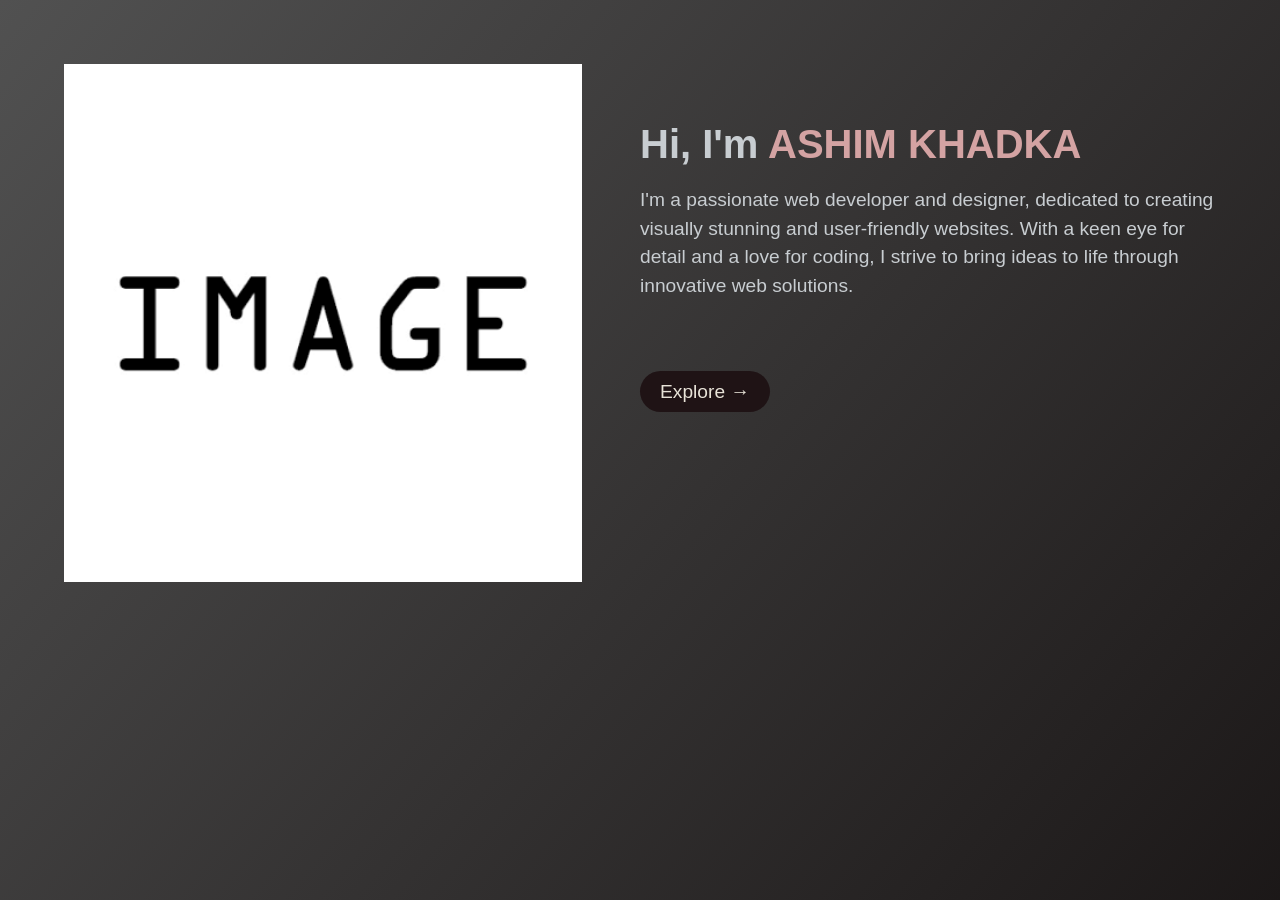
<file: index.html>
<!DOCTYPE html>
<html lang="en">
    <head>
        <title id = "title">portfolio</title>
           <link rel="stylesheet" type="text/css" href="index.css">
    </head>
    <body>
<div class="landing">
    <div class="content">
                    <div class="container1">
                         <img src="images/pic/images.png">
                     </div>
                     <div class="container1">
                                <h1>Hi, I'm <span class="altcolor">ASHIM KHADKA</span></h1>
                             <p>I'm a passionate web developer and designer, dedicated to creating visually stunning and user-friendly websites. With a keen eye for detail and a love for coding, I strive to bring ideas to life through innovative web solutions.</p>
                             <a href="pages/home.html" class="btn1">Explore &rarr;</a>
                     </div>



</div>
    </body>

</html>
</file>
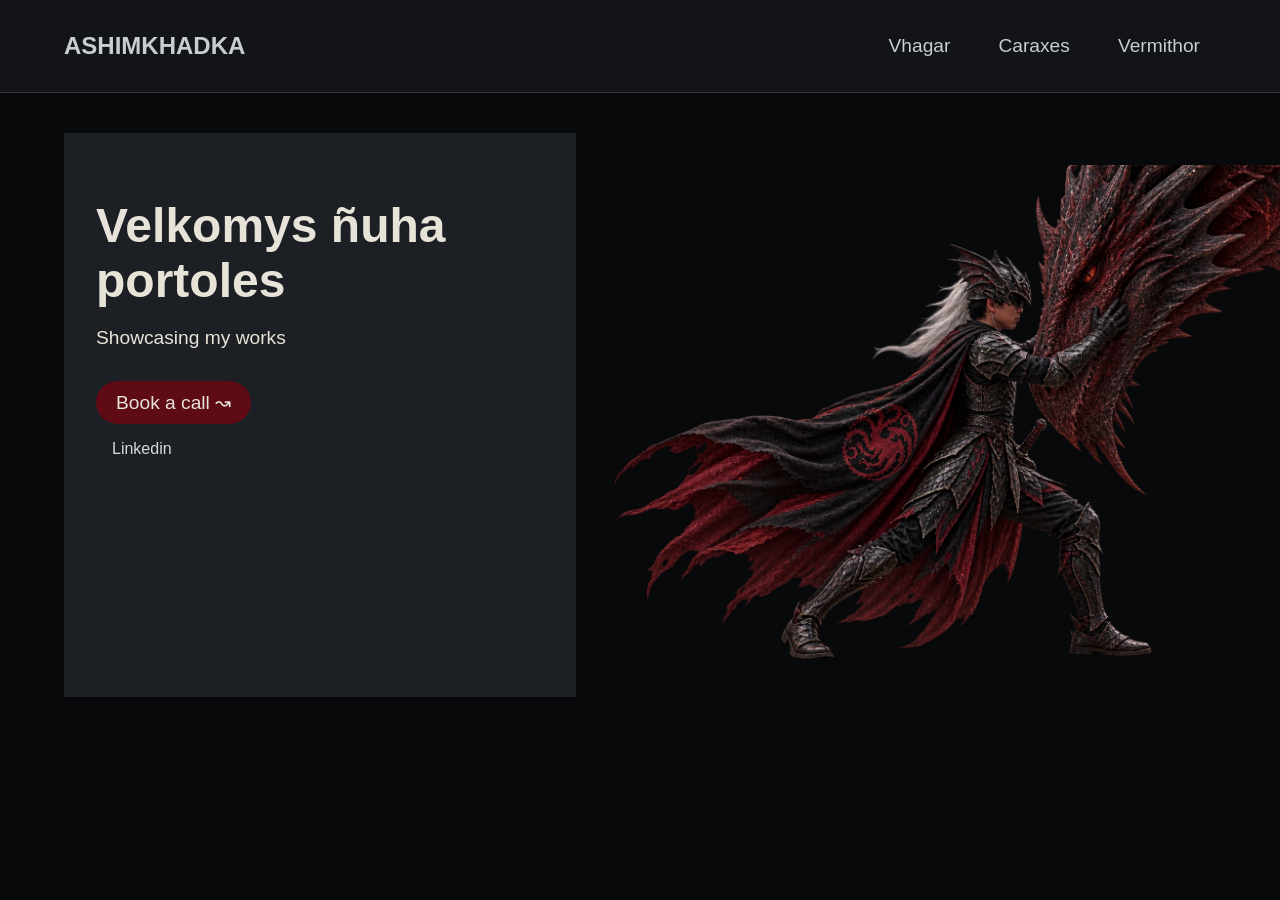
<file: dada.html>
<!DOCTYPE html>
<html lang="en">
    <head>
        <title>portfolio</title>
        <link rel="stylesheet" type="text/css" href="dada.css">
    </head>
    <body>

            <div class="navbar">
                <div class="logo">
                    ASHIMKHADKA
                </div>

                    <ul class="navlinks" >
                        <li><a href="#">Vhagar</a></li>
                        <li><a href="#">Caraxes</a></li>
                        <li><a href="#">Vermithor</a></li>
                    </ul>

            </div>

            <div class="hero">

                <div class="left">
                <h1 class="title" >Velkomys ñuha portoles</h1>
                <p class="heropara" >Showcasing my works</p>
                  <div>
                        <button class="btn1">Book a call <span class="arrow">&#8605;</span></button>
                  </div>
                <div class="socials">
                    <a class="sociallink" href="">Linkedin</a>
                </div>
                </div>


                <div class="right">
                    <img src="dragon.png" class="heroimg">
                </div>

            </div>

    </body>

</html>
</file>
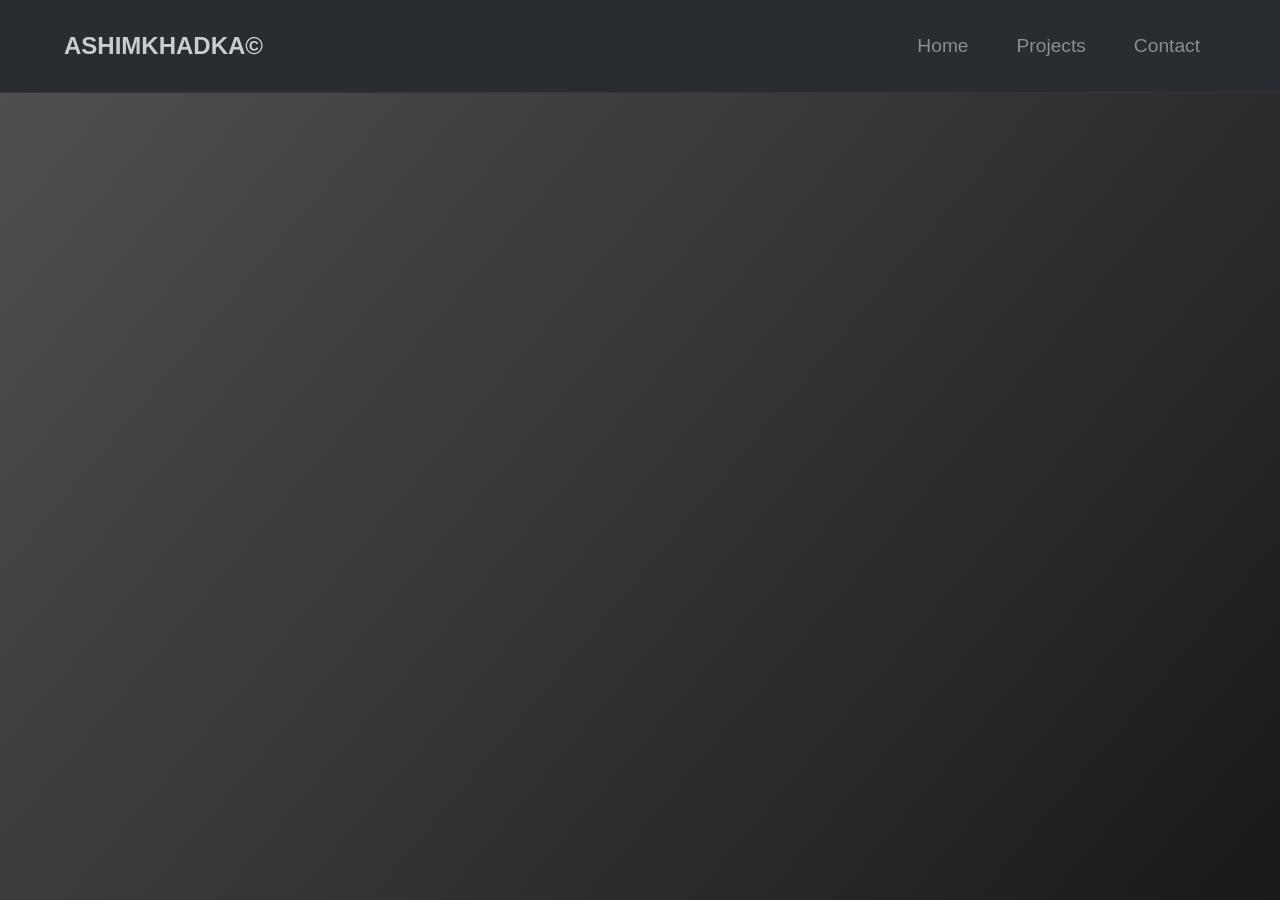
<file: pages/contact.html>
<!DOCTYPE html>
<html lang="en">
    <head>
        <title id = "title">contact</title>
           <link rel="stylesheet" type="text/css" href="../index.css">
    </head>
    <body>
          <div class="navbar">
                <div class="logo">
                    ASHIMKHADKA&copy;
                </div>

                    <ul class="navlinks" >
                        <li><a href="home.html">Home</a></li>
                        <li><a href="projects.html">Projects</a></li>
                        <li><a href="contact.html">Contact</a></li>
                    </ul>

            </div>
    </body>
</html>
</file>
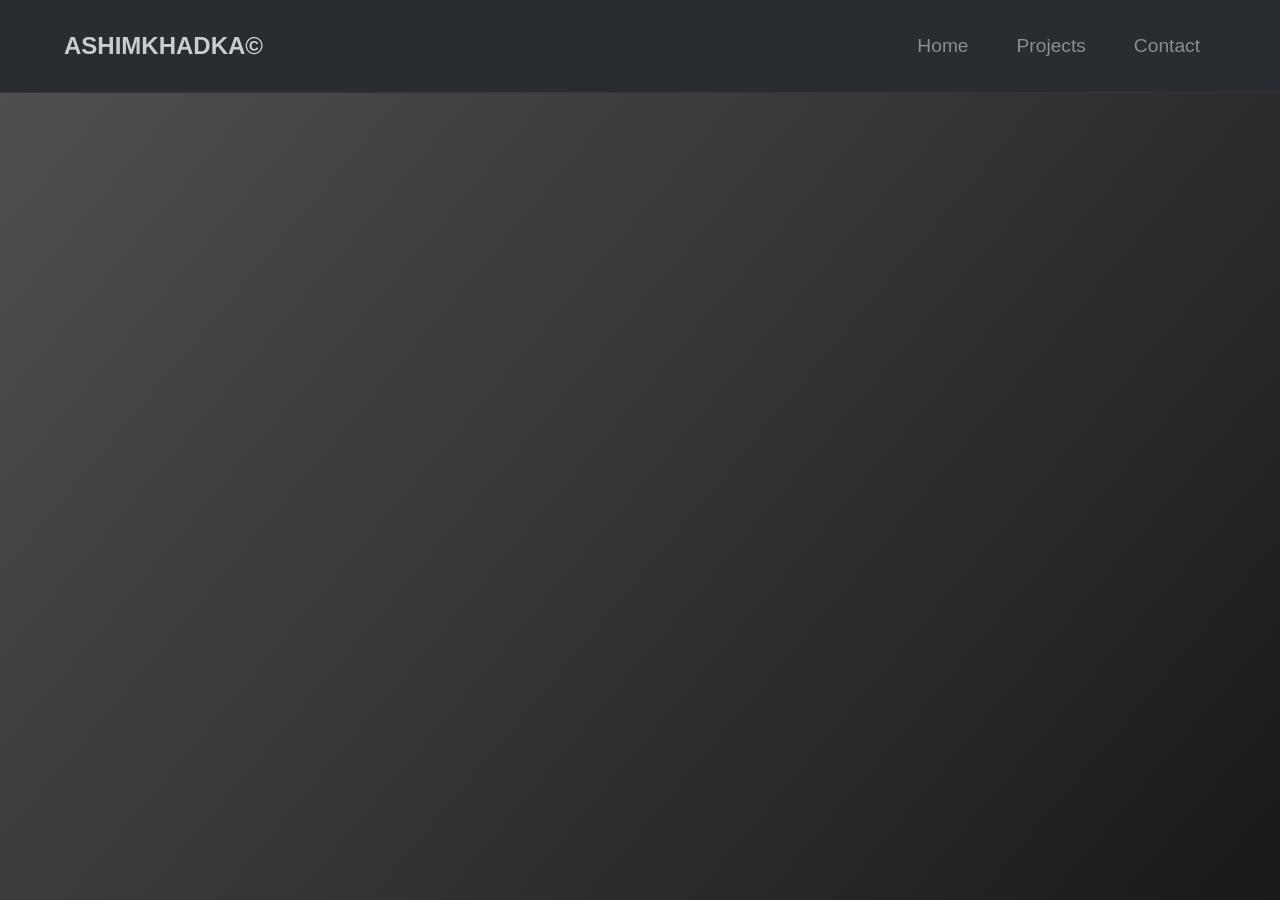
<file: pages/projects.html>
<!DOCTYPE html>
<html lang="en">
    <head>
        <title id = "title">projects</title>
                <link rel="stylesheet" type="text/css" href="../index.css">
    </head>
    <body>
          <div class="navbar">
                <div class="logo">
                    ASHIMKHADKA&copy;
                </div>

                    <ul class="navlinks" >
                        <li><a href="home.html">Home</a></li>
                        <li><a href="projects.html">Projects</a></li>
                        <li><a href="contact.html">Contact</a></li>
                    </ul>

            </div>
    </body>
</html>
</file>
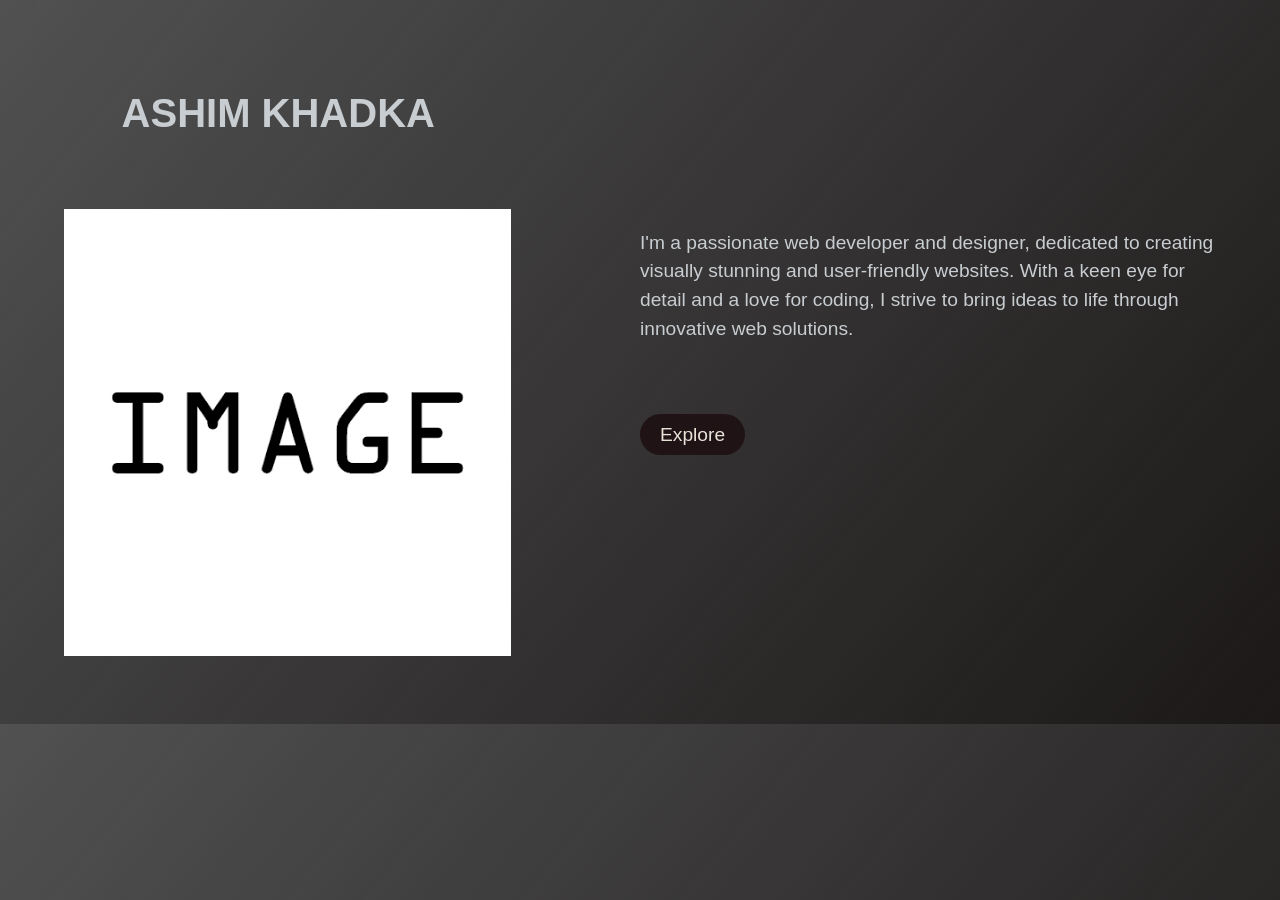
<file: pages/landing/landing.html>
<!DOCTYPE html>
<html lang="en">
    <head>
        <title>portfolio</title>
           <link rel="stylesheet" type="text/css" href="land.css">
    </head>
    <body>
<div class="landing">
    <div class="content">
        <h1>ASHIM KHADKA</h1>
                    <div class="container1">
                         <img src="../../public/images/images.png">
                     </div>
                     <div class="container1">
                             <p>I'm a passionate web developer and designer, dedicated to creating visually stunning and user-friendly websites. With a keen eye for detail and a love for coding, I strive to bring ideas to life through innovative web solutions.</p>
                             <a href="../home/home.html" class="btn1">Explore</a>
                     </div>



</div>
    </body>

</html>
</file>
<file: index.css>
body{
    font-family: 'Poppins', sans-serif;
        background: linear-gradient(130deg,#515151 ,#040000e7);
    margin:0px;
    height: 100vh;
}
.landing{
    padding: 5%;
    overflow: auto;
    margin-top: 0%;
}
.container1{
    width:50%;
    float: left;
    margin-top: 0;
}
img{
    width:90%;
}
h1{
    padding-left: 0%;
    margin-top: 10%;
    color: #C8CDD1;
    font-size: 2.5rem;
    margin-bottom: 1rem;
}
.altcolor{
    color: rgb(212, 163, 163);
}
p{
    color: #C8CDD1;
    font-size: 1.2rem;
    line-height: 1.5;
    margin-bottom: 5rem;
}
.btn1{
    font-size: 1.2rem;
    padding: 10px 20px;
    border-radius: 30px;
    background-color: #1f1315;
    border:none;
    cursor:pointer; 
    color: #E8E3D8;
    transition: 0.3s;
    justify-content: center;
    align-items: center;
}
.btn1:hover{
    background-color: #E8E3D8;
    color: #1f1315;
}
a{
    text-decoration: none;
}
.navbar{
    width:90%;
    margin-bottom:2rem;
    padding:1rem 5%;
    display:flex;
    justify-content:flex-end;
    align-items:center;
    background-color: #292c31;
    border-bottom: 1px solid #34383D;
}
.logo{
    color: #C8CDD1;
    font-size: 1.5rem;
    font-weight: bold;
    margin-right: auto;
}
.navlinks{
    display:flex;
    font-size: 1.2rem;
    gap: 2rem;
    list-style: none;
}
.navlinks li a{
    text-decoration:none;
    color: #898e92;
    position: relative;
    margin-right: 1rem;
    transition: 0.5s;
}
.navlinks li a:hover{
    color: #ffffff;
}
.active{
    box-shadow: 0 0 10px rgba(255, 255, 255, 0.5);
    background-color: #1f1315;
    padding: 5px 10px;
}
</file>
<file: dada.css>
body{
    font-family: 'Poppins', sans-serif;
        background-color: #08090B;
    margin:0px;
  background-size: cover;

}
.navbar{
    width:90%;
    margin-bottom:2rem;
    padding:1rem 5%;
    display:flex;
    justify-content:flex-end;
    align-items:center;
    background-color: #121418;
    border-bottom: 1px solid #34383D;
}
.logo{
    color: #C8CDD1;
    font-size: 1.5rem;
    font-weight: bold;
    margin-right: auto;
}
.navlinks{
    display:flex;
    font-size: 1.2rem;
    gap: 2rem;
    list-style: none;
}
.navlinks li a{
    text-decoration:none;
    color: #C8CDD1;
    position: relative;
    margin-right: 1rem;
    transition: 0.5s;
}
.navlinks li a:hover{
    color: #E8E3D8;
}
.contact{
    margin-left: 2rem;
}
.btn2{
    font-size: 1.2rem;
    padding: 10px 20px;
    border-radius: 30px;
    background-color: #1f1315;
    border:none;
    cursor:pointer; 
    color: #E8E3D8;
    transition: 0.3s;
    justify-content: center;
    align-items: center;
}
.btn2:hover{
    background-color: #8F1725;
    color:#cfcfcf;
    transform: scale(1.1);
    box-shadow: 0px 0px 10px #0000;
}
.hero{
    padding: 0.5rem 5%;    
    background-size: cover;
    display :flex;
    align-items:center;
    justify-content:space-between;
}
.left{
    background-color:#1C2024;
    padding: 2rem;
    height:500px;
    width:50%;
}
.title{
    font-size: 3rem;
    color: #E8E3D8;
    margin-bottom: 1rem;
}
.heropara{
    font-size: 1.2rem;
    color: #E8E3D8;
    margin-bottom: 2rem;
}
.btn1{
    font-size: 1.2rem;
    padding: 10px 20px;
    border-radius: 30px;
    background-color: #5E0B15;
    border:none;
    cursor:pointer; 
    color: #E8E3D8;
    transition: 0.3s;
    justify-content: center;
    align-items: center;
}
.btn1:hover{
    background-color: #8F1725;
    color:#cfcfcf;
    transform: scale(1.1);
    box-shadow: 0px 0px 10px #0000;
}
.socials{
    margin:1rem;
}
.sociallink{
    text-decoration:none;
    color: #d2dae0;
    font-size: 1rem;
}
.right{
    width:50%;
    padding: 2rem;
    height:500px;
}
.heroimg{
    height: 100%;
    margin-left: auto;
    margin-right: auto;
}
</file>
<file: pages/landing/land.css>
body{
    font-family: 'Poppins', sans-serif;
        background: linear-gradient(130deg,#515151 ,#040000e7);
    margin:0px;
}
.landing{
    padding: 5%;
    overflow: auto;
}
.container1{
    width:50%;
    float: left;
    margin-top: 5%;
}
h1{
    padding-left: 5%;
    color: #C8CDD1;
    font-size: 2.5rem;
    margin-bottom: 1rem;
}
p{
    color: #C8CDD1;
    font-size: 1.2rem;
    line-height: 1.5;
    margin-bottom: 5rem;
}
.btn1{
    font-size: 1.2rem;
    padding: 10px 20px;
    border-radius: 30px;
    background-color: #1f1315;
    border:none;
    cursor:pointer; 
    color: #E8E3D8;
    transition: 0.3s;
    justify-content: center;
    align-items: center;
}
.btn1:hover{
    background-color: #E8E3D8;
    color: #1f1315;
}
a{
    text-decoration: none;
}
</file>
